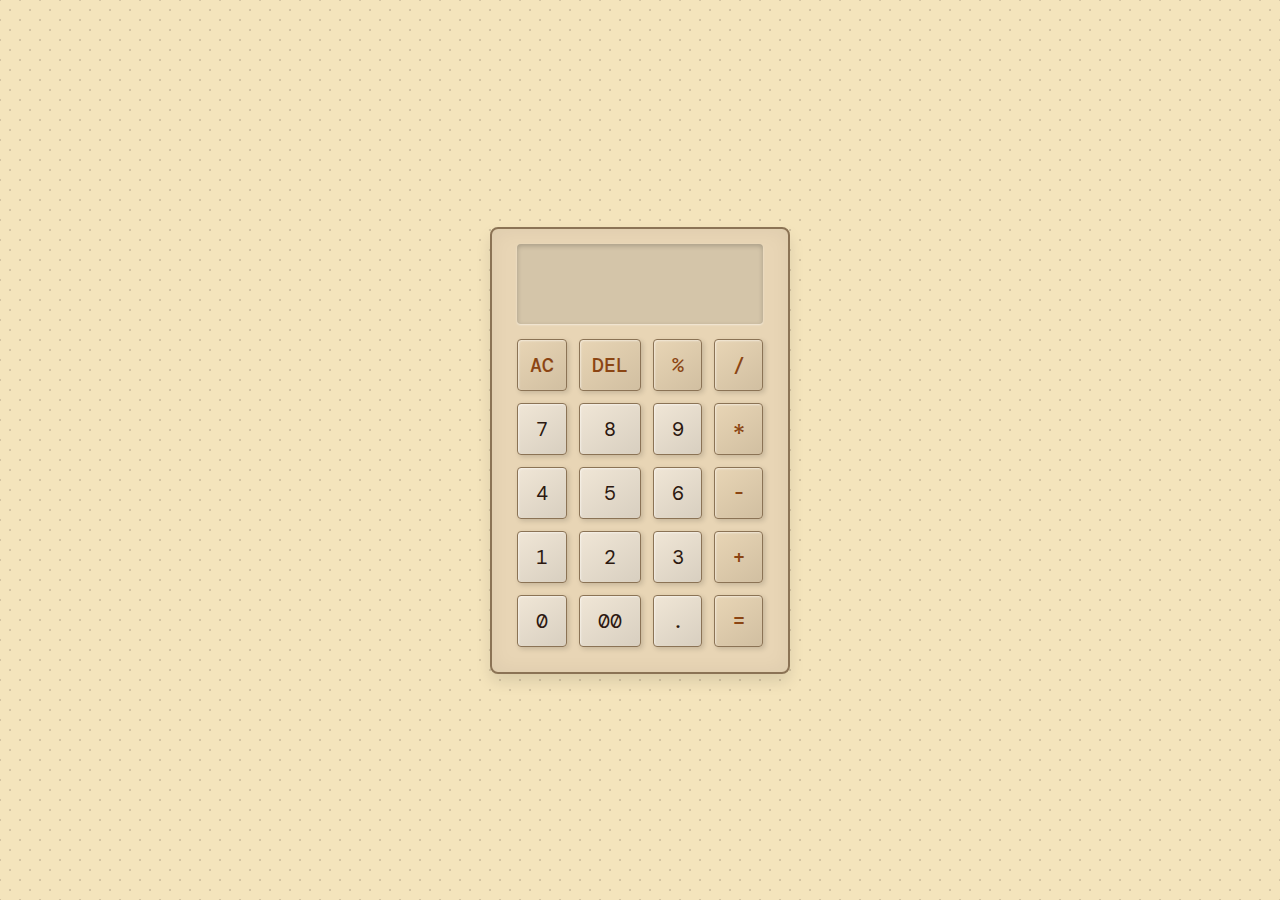
<file: Calculator/index.html>
<!DOCTYPE html>

<html lang="en">
  <head>
    <meta charset="UTF-8" />
    <meta http-equiv="X-UA-Compatible" content="IE=edge" />
    <meta name="viewport" content="width=device-width, initial-scale=1.0" />
    <title>Calculator in HTML CSS & JavaScript</title>
    <link rel="stylesheet" href="index.css" />
  </head>
  <body>
    <div class="container">
      <input type="text" class="display" />

      <div class="buttons">
        <button class="operator" data-value="AC">AC</button>
        <button class="operator" data-value="DEL">DEL</button>
        <button class="operator" data-value="%">%</button>
        <button class="operator" data-value="/">/</button>

        <button data-value="7">7</button>
        <button data-value="8">8</button>
        <button data-value="9">9</button>
        <button class="operator" data-value="*">*</button>

        <button data-value="4">4</button>
        <button data-value="5">5</button>
        <button data-value="6">6</button>
        <button class="operator" data-value="-">-</button>

        <button data-value="1">1</button>
        <button data-value="2">2</button>
        <button data-value="3">3</button>
        <button class="operator" data-value="+">+</button>

        <button data-value="0">0</button>
        <button data-value="00">00</button>
        <button data-value=".">.</button>
        <button class="operator" data-value="=">=</button>
      </div>
    </div>

    <script src="index.js"></script>
  </body>
</html>
</file>
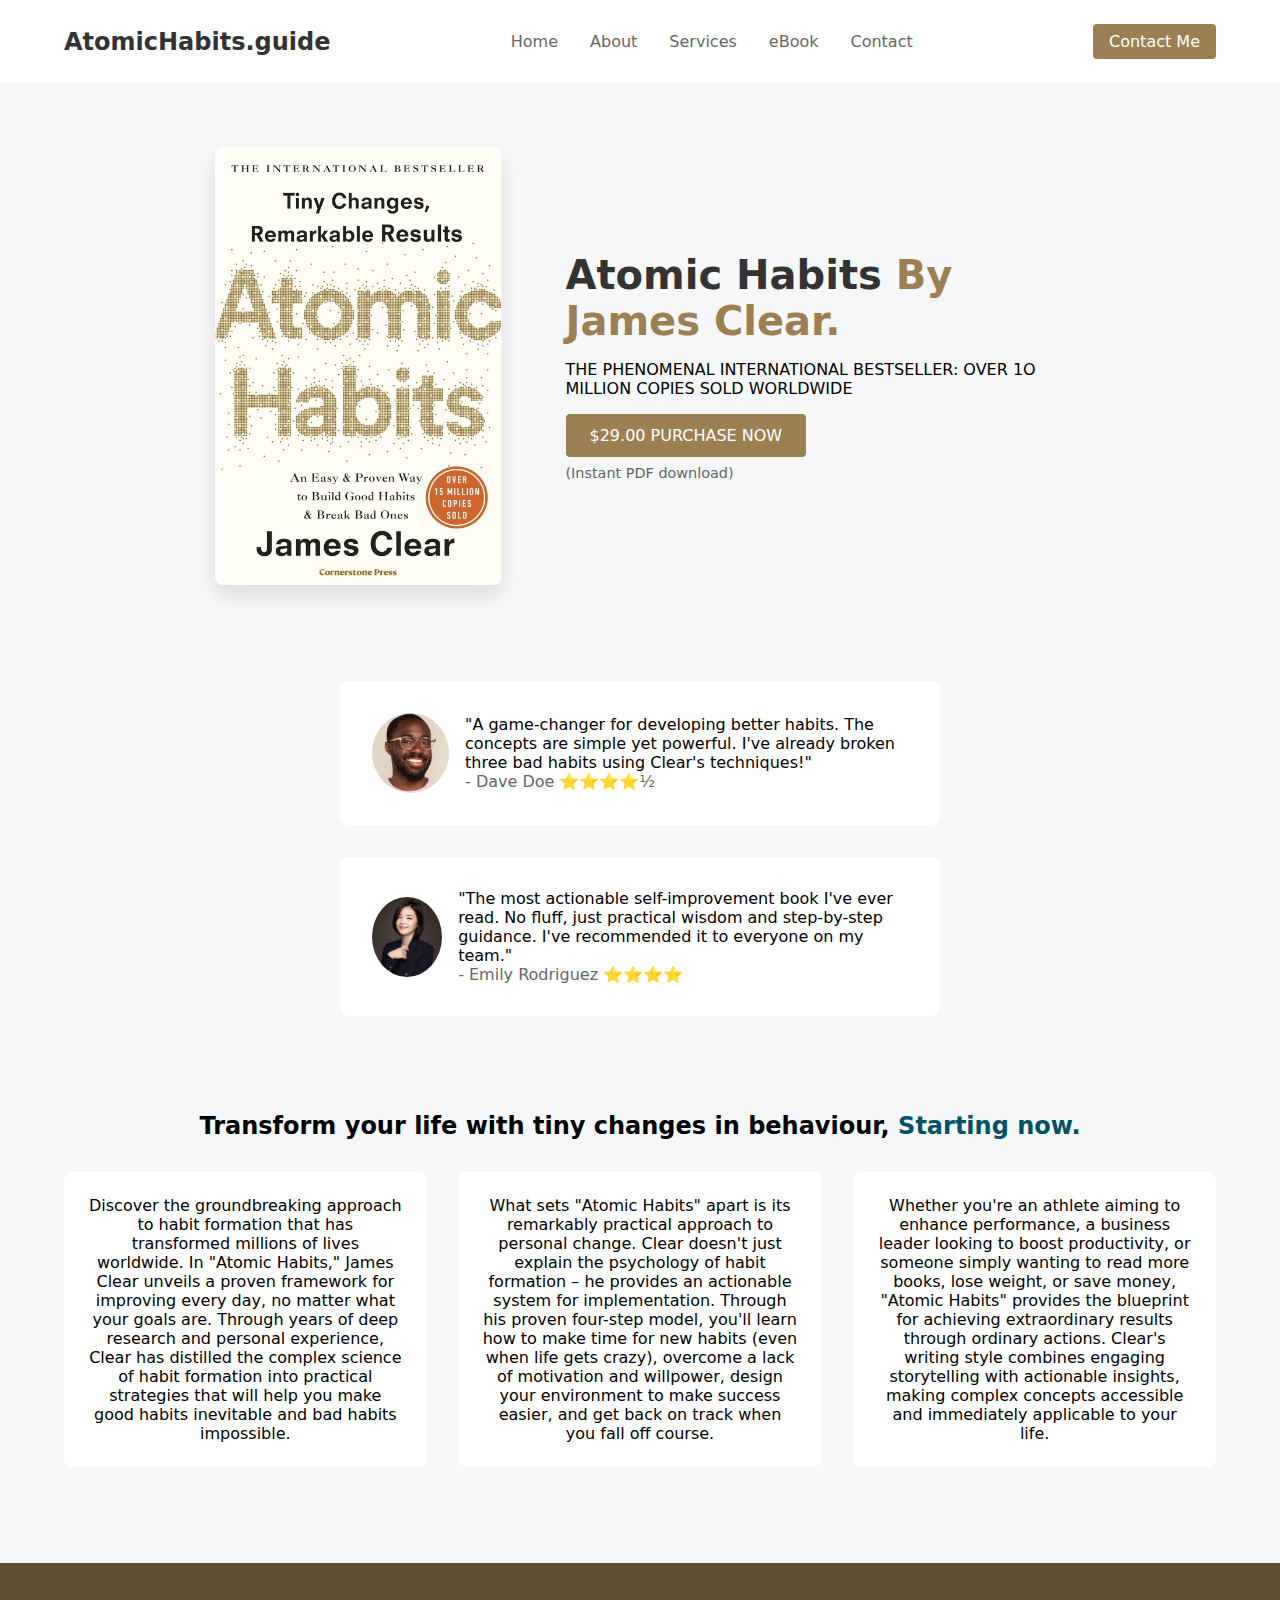
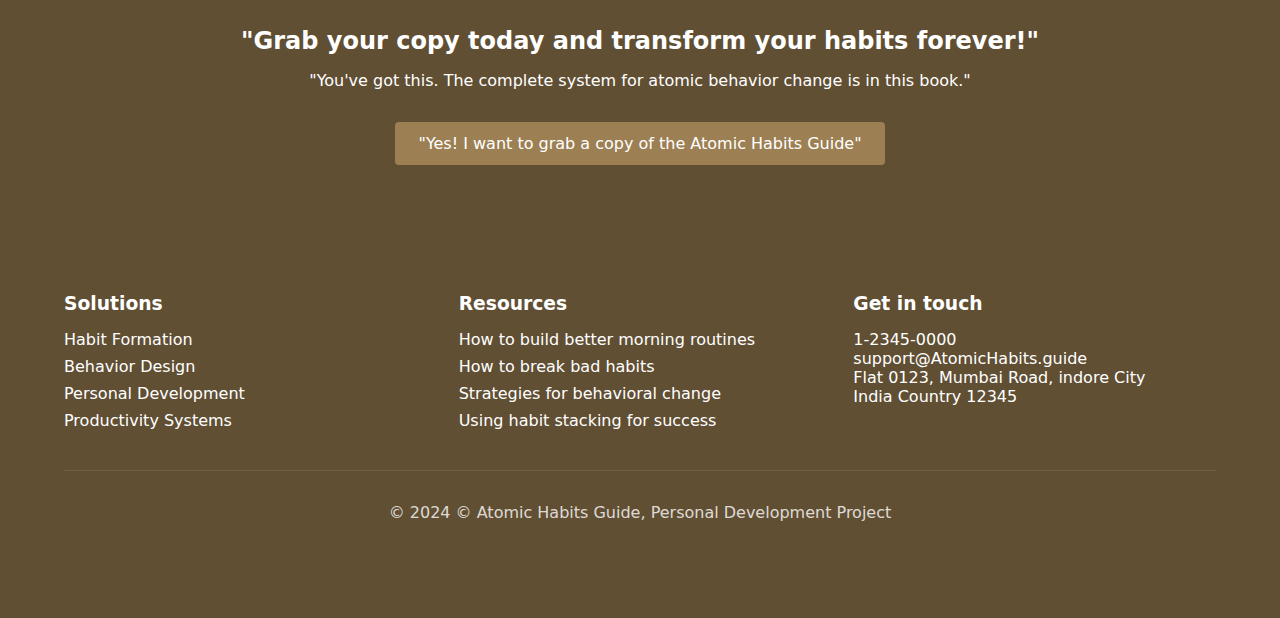
<file: landing page/index.html>
<!DOCTYPE html>
<html lang="en">
<head>
    <meta charset="UTF-8">
    <meta name="viewport" content="width=device-width, initial-scale=1.0">
    <title>Freelancer's Survival Guide</title>
    <link rel="stylesheet" href="index.css">
   
</head>
<body>
    <nav class="navbar">
        <div class="logo">AtomicHabits.guide</div>
        <div class="nav-links">
            <a href="#home">Home</a>
            <a href="#about">About</a>
            <a href="#services">Services</a>
            <a href="#ebook">eBook</a>
            <a href="#contact">Contact</a>
        </div>
        <a href="#contact" class="contact-btn">Contact Me</a>
    </nav>

    <section class="hero">
        <div class="book-cover">
       
        </div>
        <div class="hero-content">
            <h1>Atomic Habits  <span style="color: #9C7F53;">By James Clear.</span></h1>
            <p>THE PHENOMENAL INTERNATIONAL BESTSELLER: OVER 1O MILLION COPIES SOLD WORLDWIDE</p>
            <a href="#buy" class="price-btn">$29.00 PURCHASE NOW</a>
            <p style="margin-top: 0.5rem; font-size: 0.9rem; color: #666;">(Instant PDF download)</p>
        </div>
    </section>

    <div class="testimonial">
        <div class="testimonial-avatar1" ></div>
        <div>
            <p>"A game-changer for developing better habits. The concepts are simple yet powerful. I've already broken three bad habits using Clear's techniques!"</p>
            <p style="color: #666;">- Dave Doe ⭐⭐⭐⭐½</p>
        </div>
        
    </div>
    <div class="testimonial">
        <div class="testimonial-avatar2"></div>
        <div>
            <p>"The most actionable self-improvement book I've ever read. No fluff, just practical wisdom and step-by-step guidance. I've recommended it to everyone on my team."</p>
            <p style="color: #666;">- Emily Rodriguez ⭐⭐⭐⭐</p>
        </div>
        
    </div>

    <section class="features">
        <h2>Transform your life with tiny changes in behaviour, <span style="color: #005266;">Starting now.</span></h2>
        
        <div class="feature-grid">
            <div class="feature-card">
                
                
                <p>Discover the groundbreaking approach to habit formation that has transformed millions of lives worldwide. In "Atomic Habits," James Clear unveils a proven framework for improving every day, no matter what your goals are. Through years of deep research and personal experience, Clear has distilled the complex science of habit formation into practical strategies that will help you make good habits inevitable and bad habits impossible.</p>
            </div>
            <div class="feature-card">
               
                <p>What sets "Atomic Habits" apart is its remarkably practical approach to personal change. Clear doesn't just explain the psychology of habit formation – he provides an actionable system for implementation. Through his proven four-step model, you'll learn how to make time for new habits (even when life gets crazy), overcome a lack of motivation and willpower, design your environment to make success easier, and get back on track when you fall off course.</p>
            </div>
            <div class="feature-card">
             
                <p>Whether you're an athlete aiming to enhance performance, a business leader looking to boost productivity, or someone simply wanting to read more books, lose weight, or save money, "Atomic Habits" provides the blueprint for achieving extraordinary results through ordinary actions. Clear's writing style combines engaging storytelling with actionable insights, making complex concepts accessible and immediately applicable to your life. </p>
            </div>
        </div>
    </section>

    <section class="cta">
        <h2>"Grab your copy today and transform your habits forever!"</h2>
        <p>"You've got this. The complete system for atomic behavior change is in this book."</p>
        <a href="#buy" class="price-btn" style="margin-top: 2rem;">"Yes! I want to grab a copy of the Atomic Habits Guide"</a>
    </section>

    <footer class="footer">
        <div class="footer-grid">
            <div>
                <h3>Solutions</h3>
                <ul>
                    <li><a href="#">Habit Formation</a></li>
                    <li><a href="#"></a>Behavior Design</li>
                    <li><a href="#"></a>Personal Development</li>
                    <li><a href="#"></a>Productivity Systems</li>
            
                </ul>
            </div>
            <div>
                <h3>Resources</h3>
                <ul>
                    <li><a href="#">How to build better morning routines</a></li>
                    <li><a href="#">How to break bad habits</a></li>
                    <li><a href="#">Strategies for behavioral change</a></li>
                    <li><a href="#">Using habit stacking for success</a></li>
                </ul>
            </div>
            <div>
                <h3>Get in touch</h3>
                <p>1-2345-0000</p>
                <p>support@AtomicHabits.guide</p>
                <p>Flat 0123, Mumbai Road, indore City</p>
                <p>India Country 12345</p>
            </div>
        </div>
        <div class="copyright">
            <p>© 2024 © Atomic Habits Guide, Personal Development Project</p>
        </div>
    </footer>
</body>
</html>
</file>
<file: Calculator/index.css>
@import url("https://fonts.googleapis.com/css2?family=DM+Mono:wght@300;400;500&display=swap");

* {
  margin: 0;
  padding: 0;
  box-sizing: border-box;
  font-family: "DM Mono", monospace;
}

body {
  height: 100vh;
  display: flex;
  align-items: center;
  justify-content: center;
  background: #f4e4bc;
 
  background-image: 
    radial-gradient(#d4c4a4 1px, transparent 1px),
    radial-gradient(#d4c4a4 1px, transparent 1px);
  background-size: 20px 20px;
  background-position: 0 0, 10px 10px;
}

.container {
  position: relative;
  max-width: 300px;
  width: 100%;
  border-radius: 8px;
  padding: 15px 25px 25px;
  background: #e8d5b5;
  box-shadow: 
    0 8px 15px rgba(0, 0, 0, 0.1),
    inset 0 0 20px rgba(0, 0, 0, 0.05);
  border: 2px solid #8b7355;
}

.display {
  height: 80px;
  width: 100%;
  outline: none;
  border: none;
  text-align: right;
  margin-bottom: 15px;
  font-size: 28px;
  color: #2c1810;
  background: #d4c5a9;
  border-radius: 4px;
  padding: 10px;
  box-shadow: 
    inset 0 2px 5px rgba(0, 0, 0, 0.2),
    0 1px 2px rgba(255, 255, 255, 0.5);
  font-family: "DM Mono", monospace;
}

.buttons {
  display: grid;
  grid-gap: 12px;
  grid-template-columns: repeat(4, 1fr);
}

.buttons button {
  padding: 12px;
  border-radius: 4px;
  border: 1px solid #8b7355;
  font-size: 20px;
  cursor: pointer;
  background: linear-gradient(145deg, #f0e6d6, #d8cfc0);
  color: #2c1810;
  box-shadow: 
    2px 2px 5px rgba(0, 0, 0, 0.15),
    inset 1px 1px 2px rgba(255, 255, 255, 0.5);
  transition: all 0.2s ease;
}

.buttons button:hover {
  background: linear-gradient(145deg, #d8cfc0, #f0e6d6);
}

.buttons button:active {
  transform: scale(0.95);
  box-shadow: 
    1px 1px 3px rgba(0, 0, 0, 0.15),
    inset 1px 1px 2px rgba(255, 255, 255, 0.3);
}

.operator {
  color: #8b4513 !important;
  font-weight: 500;
  background: linear-gradient(145deg, #e8d5b5, #d1bfa1) !important;
}


.container::before {
  content: "";
  position: absolute;
  top: 0;
  left: 0;
  right: 0;
  bottom: 0;
 background-image: url("[data-uri]");
  opacity: 0.1;
  border-radius: 8px;
  pointer-events: none;
}
</file>
<file: landing page/index.css>
* {
    margin: 0;
    padding: 0;
    box-sizing: border-box;
    font-family: system-ui, -apple-system, sans-serif;
}

body {
    background-color: #f5f7f8;
}

.navbar {
    display: flex;
    justify-content: space-between;
    align-items: center;
    padding: 1.5rem 5%;
    background: white;
}

.logo {
    font-weight: bold;
    font-size: 1.5rem;
    color: #333;
}

.nav-links {
    display: flex;
    gap: 2rem;
}

.nav-links a {
    text-decoration: none;
    color: #666;
 transition: all 0.3s ease-in-out;
}

.nav-links a:hover{
    color: #000000;
    text-decoration: underline;
}

.contact-btn {
    background: #9C7F53;
    color: white;
    padding: 0.5rem 1rem;
    border-radius: 4px;
    text-decoration: none;
    transition: all 0.3s ease-in-out;
}
.contact-btn:hover{
    background: #76603e;
    transform: translateY(-2px);
    
}

.hero {
    display: flex;
    justify-content: center;
    align-items: center;
    padding: 4rem 5%;
    gap: 4rem;
}

.book-cover {
    width: 287px;
    height: 438px;
    background: #F5F7F8;
    border-radius: 8px;
    box-shadow: 0 10px 20px rgba(0,0,0,0.1);
    background-image: url(book.jpg);
    background-size: contain;
    background-repeat: no-repeat;
    transition: all 0.3s ease-in-out;
    
}
.book-cover:hover{
    transform: scale(1.1);
}

.hero-content {
    max-width: 500px;
}

.hero-content h1 {
    font-size: 2.5rem;
    margin-bottom: 1rem;
    color: #333;
}

.price-btn {
    display: inline-block;
    background: #9C7F53;
    color: white;
    padding: 0.75rem 1.5rem;
    border-radius: 4px;
    text-decoration: none;
    margin-top: 1rem;
    transition: all 0.3s ease-in-out;
}
.price-btn:hover{
    background: #76603e;
    transform: translateY(-2px);
    
}

.testimonial {
    display: flex;
    align-items: center;
    gap: 1rem;
    background: white;
    padding: 2rem;
    border-radius: 8px;
    max-width: 600px;
    margin: 2rem auto;
    transition: all 0.3s ease-in-out;
}

.testimonial:hover{
    transform: translateX(25px);
}

.testimonial .testimonial-avatar2 {
    width: 13rem;
    height: 5rem;
    border-radius: 50%;
    background: #ddd;
    background-image: url(review2.png);
    background-repeat: no-repeat;
    background-size: cover;
    background-position: 5px 5px 5px 5px;
}
.testimonial .testimonial-avatar1 {
    width: 13rem;
    height: 5rem;
    border-radius: 50%;
    background: #ddd;
    background-image: url(review1.png);
    background-repeat: no-repeat;
    background-size: cover;
    background-position: 5px 5px 5px 5px;
}

.features {
    padding: 4rem 5%;
}

.features h2 {
    text-align: center;
    margin-bottom: 2rem;
}

.feature-card h3{
    margin-bottom: 1rem;
}

.feature-grid {
    display: grid;
    grid-template-columns: repeat(auto-fit, minmax(250px, 1fr));
    gap: 2rem;
    margin: 2rem 0;
}

.feature-card {
    background: white;
    padding: 1.5rem;
    border-radius: 8px;
    text-align: center;
    transition: all 0.3s ease-in-out;
}

.feature-card:hover{
    transform: translateY(-20px);
}

.cta {
    background: #614f34;

    color: white;
    padding: 4rem 5%;
    text-align: center;
}

.cta h2 {
    margin-bottom: 1rem;
}

.footer {
    background: #614f34;
    color: white;
    padding: 4rem 5%;
}

.footer-grid {
    display: grid;
    grid-template-columns: repeat(auto-fit, minmax(200px, 1fr));
    gap: 2rem;
}

.footer-grid h3 {
    margin-bottom: 1rem;
}

.footer-grid ul {
    list-style: none;
}

.footer-grid ul li {
    margin-bottom: 0.5rem;
}



.footer-grid a {
    color: white;
    text-decoration: none;
}

.copyright {
    text-align: center;
    padding: 2rem 0;
    color: rgba(255,255,255,0.8);
    border-top: 1px solid rgba(255,255,255,0.1);
    margin-top: 2rem;
}
</file>
